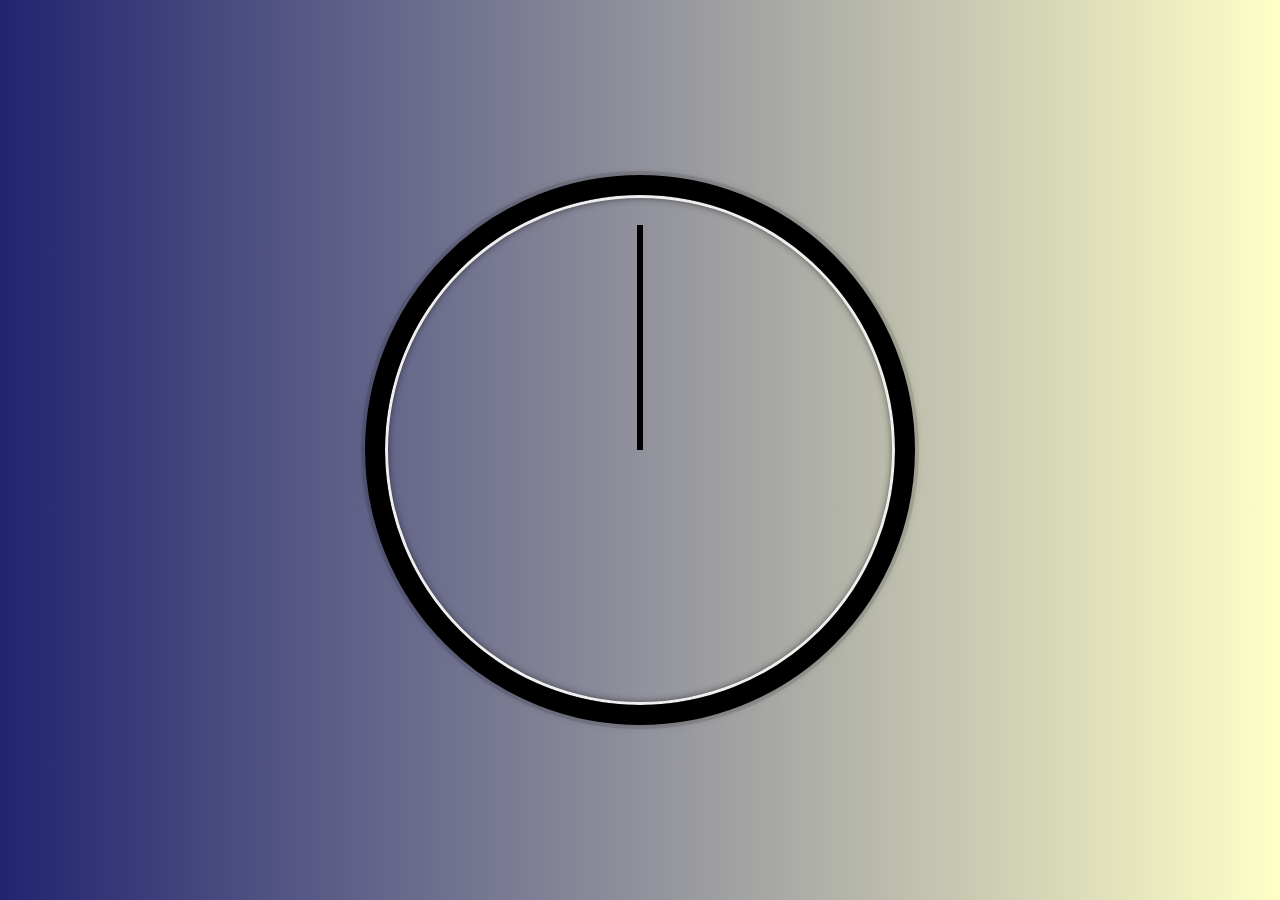
<file: lab3/analog clock/index.html>
<!DOCTYPE html>
<html lang="en">

<head>
    <meta charset="UTF-8">
    <meta name="viewport" content="width=device-width, initial-scale=1.0">
      <link rel="stylesheet" type="text/css" href="style.css">

    <title>JS CLock</title>
</head>

<body>
    <div class="analog_clock">
        <div class="clock-face">
            <div class="hand hand-hour"></div>
            <div class="hand hand-minute"></div>
            <div class="hand hand-seconds"></div>
        </div>
    </div>
    <script type="text/javascript" src="script.js"></script>

</body>
<html>
</file>
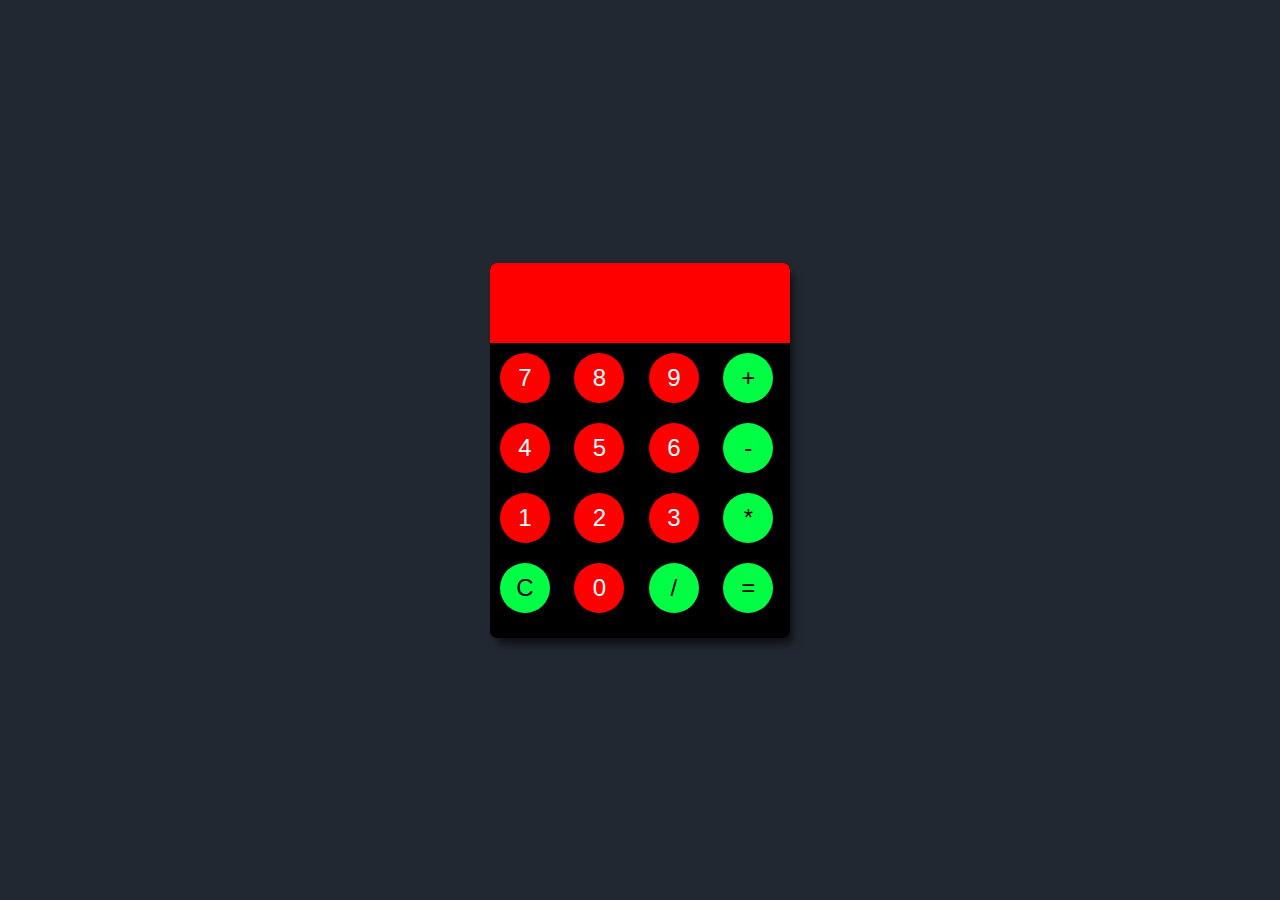
<file: lab3/CALCULATOR/index.html>
<!DOCTYPE html>
<html lang="en">
<head>
  <meta charset="UTF-8">
  <meta name="viewport" content="width=device-width, initial-scale=1.0">
  <link rel="stylesheet" type="text/css" href="style.css">
  <title>Calculator</title>
</head>
<body>
<!-- calculator -->
<div class="calculator">
<!--  	display
 --> 	
 <input type="text" class="display" disabled>

<!-- keys -->
<div class= "keys">
  <div class="row">
  	<button value="7">7</button>
  	<button value="8">8</button>
  	<button value="9">9</button>
  	<button value="+" class="operator">+</button>
  </div>

<div class="row">
  	<button value="4">4</button>
  	<button value="5">5</button>
  	<button value="6">6</button>
  	<button value="-" class="operator">-</button>
  </div>

<div class="row">
  	<button value="1">1</button>
  	<button value="2">2</button>
  	<button value="3">3</button>
  	<button value= "*" class="operator">*</button>
  </div>

 <div class="row">
  	<button value="C" class="operator">C</button>
  	<button value="0">0</button>
  	<button value="/" class="operator">/</button>
  	<button value="=" class="operator">=</button>
  </div> 
</div>
</div>

<script type="text/javascript" src="script.js"></script>
</body>
</html>
</file>
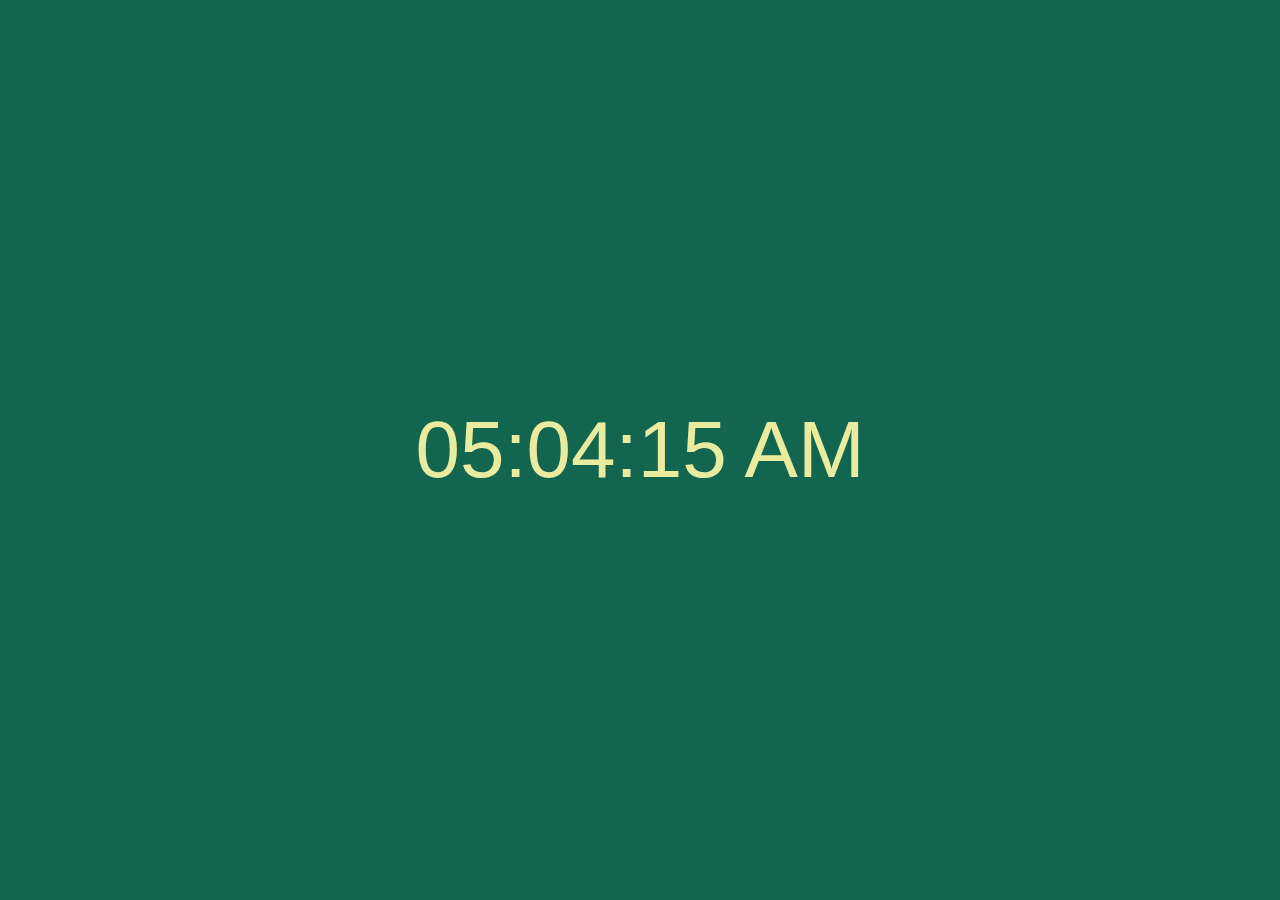
<file: lab3/digital clock/index.html>
<!DOCTYPE html>
<html lang="en">

<head>
  <meta charset="UTF-8">
  <meta name="viewport" content="width=, initial-scale=">
  <title>Digital Clock</title>
  <style>
      body {
      margin: 0;
      padding: 0;
      box-sizing: border-box;
      font-family: "Lato", sans-serif;
    }
    #clock {
      height: 100vh;
      width: 100%;
      background-color: #12654e;
      color: #e9eb9e;
      display: flex;
      align-items: center;
      justify-content: center;
      font-size: 80px;
    }
  </style>
</head>

<body>
  <div id="clock">
  </div>
  <script>
      function digital_clock() {
      let date = new Date();
      let hrs = date.getHours();
      let mins = date.getMinutes();
      let secs = date.getSeconds();
      let period = "AM";
    
      if (hrs == 0) hrs = 12;
      if (hrs > 12) {
        hrs = hrs - 12;
        period = "PM";
      }
    
      hrs = hrs < 10 ? `0${hrs}` : hrs;
      mins = mins < 10 ? `0${mins}` : mins;
      secs = secs < 10 ? `0${secs}` : secs;
    
      let time = `${hrs}:${mins}:${secs} ${period}`;
      setInterval(digital_clock, 1000);
      document.getElementById("clock").innerText = time;
    }
    
    digital_clock();

  </script>
</body>

</html>
</file>
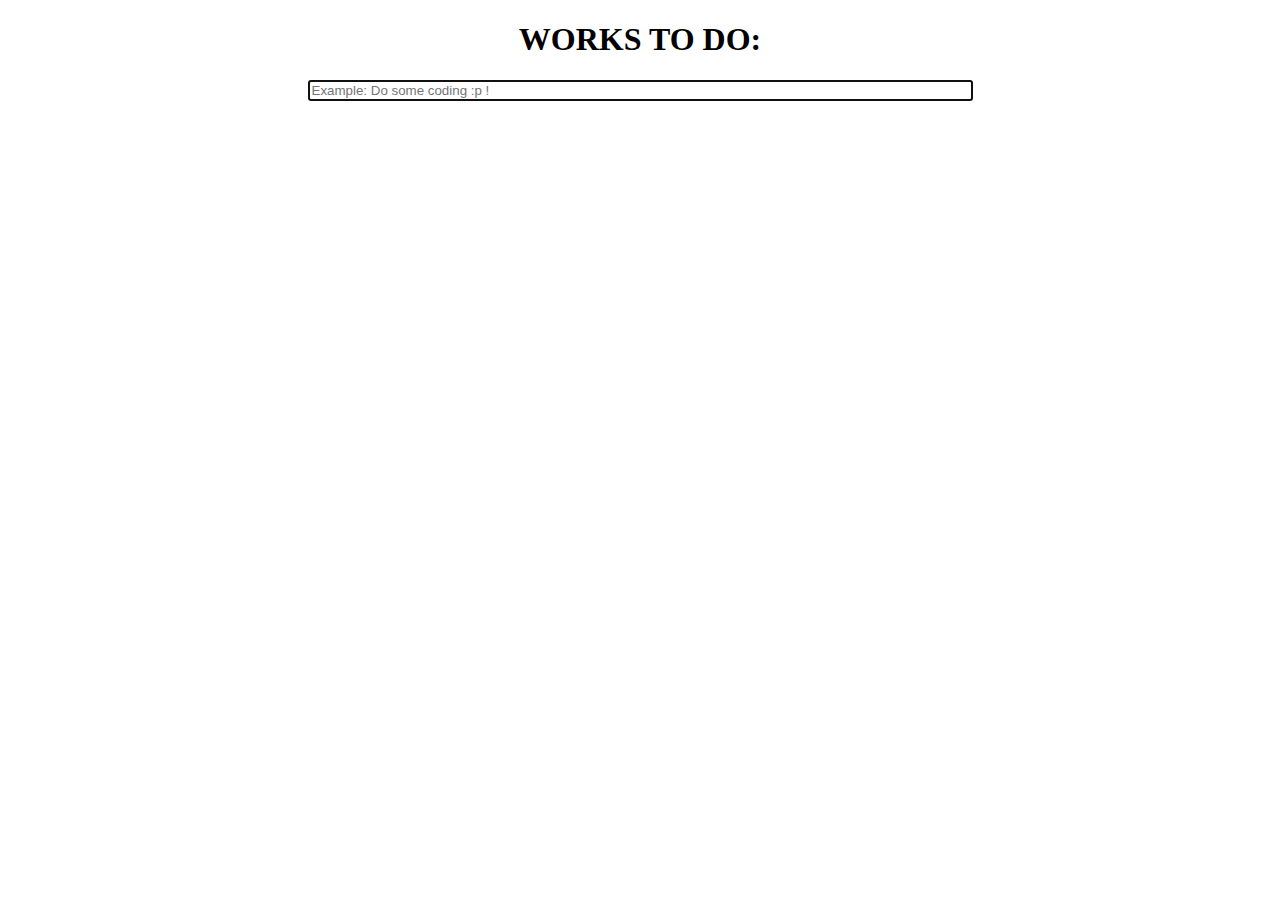
<file: lab3/TO-DO List/index.html>
<!DOCTYPE html>
<html>

<head>
    <title>TO DO List</title>
</head>

<body>
    <h1 class="todolist-title" style="text-align: center;">WORKS TO DO:</h1>

    <form class="todolist-form" style="text-align: center;">
        <input autofocus="" type="text" placeholder="Example: Do some coding :p !" class="todolist-input" size="80">
    </form>

    <ul class="js-todolist"></ul>

    <script src="todo.js"></script>
</body>

</html>
</file>
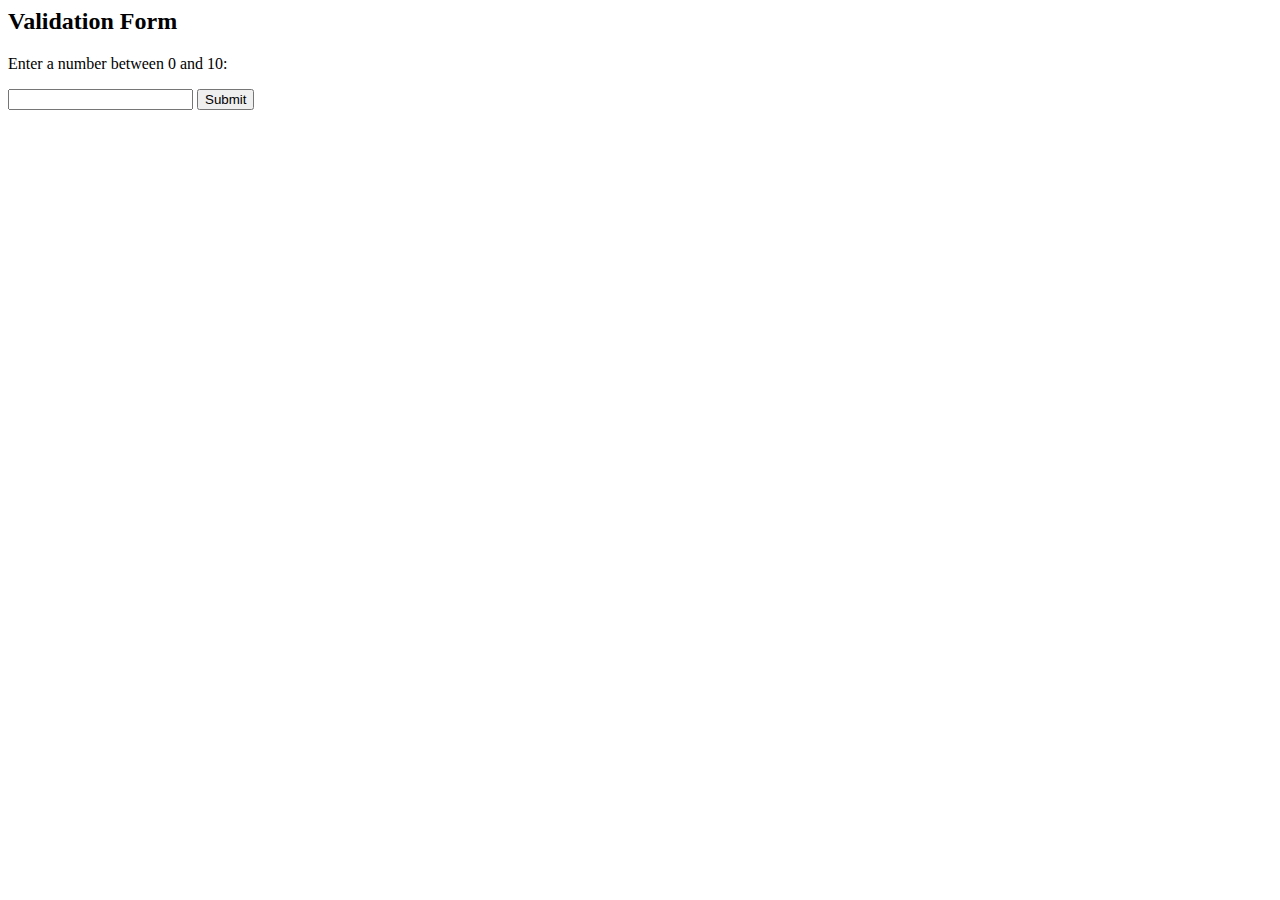
<file: lab5/Q.5/index.html>
<html>
<body>
  <h2>Validation Form</h2>

  <p>Enter a number between 0 and 10:</p>

  <input id="num">

  <button type="button" onclick="validate_form()">Submit</button>

  <p id="new"></p>

<script>
  function validate_form() {
    var x, display;

    x = document.getElementById("num").value;

    if (isNaN(x) || x < 0 || x > 10) {
      display = "Not valid";
    } else {
      display = "Valid";
    }
    document.getElementById("new").innerHTML = display;
  }
</script>

</body>
</html>
</file>
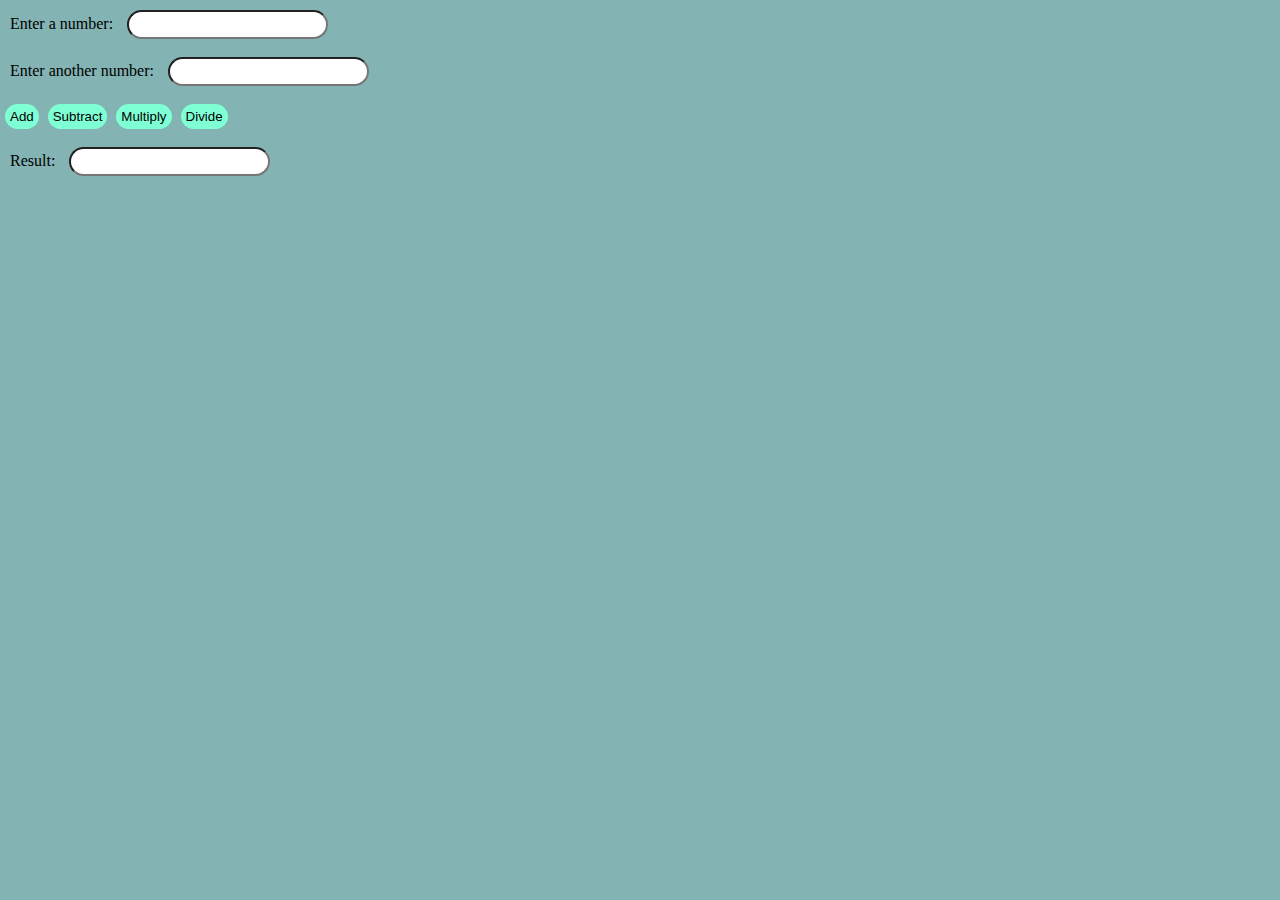
<file: lab2.html>
<!DOCTYPE html>
<html lang="en">
<head>
    <meta charset="UTF-8">
    <meta http-equiv="X-UA-Compatible" content="IE=edge">
    <meta name="viewport" content="width=device-width, initial-scale=1.0">
    <title>Question 3</title>

    <style>
        body{
            margin: 0px;
            padding: 0px;
            box-sizing: border-box;
            
        }
        form{
            background-color: rgb(131, 179, 179);
            border-radius: 50;
            min-height: 100vh;
        }

        label{
            margin: auto;
            padding: 10px 10px 10px 10px;
        }

        #input_1{
            margin-top: 10px;
        }

        #input_1, #input_2, #result{
           border-radius: 25px;
           padding: 5px 10px 5px 10px;
        }

        button{
            margin-left: 5px;
            padding: 5px ;
            border: 0px;
            border-radius: 25px;
            background-color: aquamarine;
        }

    </style>

</head>
<body>
<div>
    <form >
        <label >Enter a number: </label>
        <input id="input_1" >
        <br> 
        <br> 

        <label >Enter another number: </label>
        <input id="input_2" >
        <br> 
        <br> 

        <button id="add" onclick="addition()">Add</button>
        <button id="sub" onclick="subtraction()">Subtract</button>
        <button id="mul" onclick="multiplication()">Multiply</button>
        <button id="dvd" onclick="division()">Divide</button>
        <br> 
        <br>


        <label >Result: </label>
        <input id="result" >

    </form>
</div>

<script>
    var num1 = document.getElementById("input_1");
    var num2 = document.getElementById("input_2");

    function addition(){
        var a = Number(num1.value);
        var b = Number(num2.value);

        var total = a + b;

        document.getElementById("result").value = total;
        
    }

    function subtraction(){
        var a = Number(num1.value);
        var b = Number(num2.value);

        var total = a - b;

        document.getElementById("result").value = total;
    }

    function multiplication(){
        var a = Number(num1.value);
        var b = Number(num2.value);

        var total = a * b;

        document.getElementById("result").value = total;
    }

    function division(){
        var a = Number(num1.value);
        var b = Number(num2.value);

        var total = a/b;

        document.getElementById("result").value = total;
    }

</script>
    
</body>
</html>
</file>
<file: lab3/analog clock/style.css>
html {
        background: linear-gradient(to right, rgba(34, 36, 112, 3) 0%, rgba(473, 555, 199, 8) 100%);
        text-align: center;
        font-size: 15px;
    }

    body {
        margin: 0;
        font-size: 2rem;
        display: flex;
        flex: 1;
        min-height: 100vh;
        align-items: center;
    }


    .analog_clock {
        width: 30rem;
        height: 30rem;
        border: 20px solid black;
        margin: 50px auto;
        border-radius: 100%;
        position: relative;
        padding: 2rem;
        box-shadow:
            0 0 0 4px rgba(0, 0, 0, 0.1),
            inset 0 0 0 3px #EFEFEF,
            inset 0 0 10px black,
            0 0 10px rgba(0, 0, 0, 0.2);
    }


    .clock-face {
        position: relative;
        width: 100%;
        height: 100%;
        transform: translateY(-3px);
    }

    .hand {
        width: 50%;
        height: 6px;
        background: black;
        position: absolute;
        top: 50%;
        transform-origin: 100%;
        transform: rotate(90deg);
        transition: 0.3s all;
        transition-timing-function: cubic-bezier(0.1, 2.7, 0.58, 1);
    }
</file>
<file: lab3/CALCULATOR/style.css>
*{
	padding: 0;
	margin: 0;
}

body{
	width: 100vw;
	height: 100vh;
	overflow: hidden;
	display: flex;
	justify-content: center; 
	align-items: center;
	background-color: #222831;
	font-family: sans-serif;
}

.calculator{
	width: 300px;
	padding-bottom: 15px;
	border-radius: 7px;
	background-color: #000;
	box-shadow: 5px 8px 8px -2px rgba(0, 0, 0, 0.61);
}

.display{
	width: 100%;
	height: 80px;
	border: none;
	box-sizing: border-box;
	padding: 10px;
	font-size: 2rem;
	background-color: red;
	color: #000;
	text-align: right;
	border-top-left-radius: 7px;
	border-top-right-radius: 7px;
}

button{
	width: 50px;
	height: 50px;
	border-radius: 50%;
	border: none;
	outline: none;
	font-size: 1.5rem;
	background-color: red;
	color: #fff;
	margin: 10px;
}

button:hover{
	cursor: pointer;
}

.operator{
	background-color: #00ff44;
	color: #000;
}
</file>
